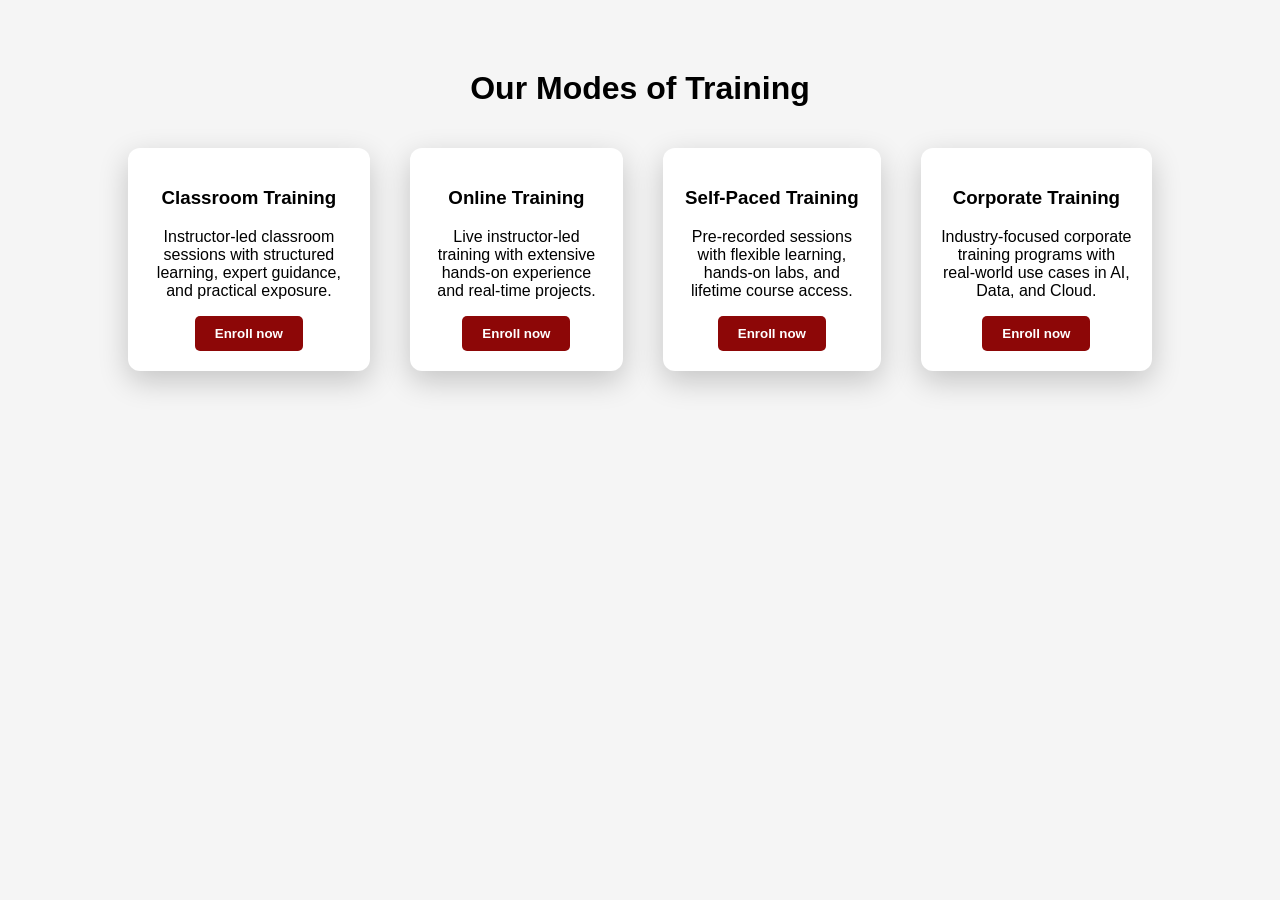
<file: Credo-Page(Assignment 2)/index.html>
<!DOCTYPE html>
<html lang="en">
<head>
    <meta charset="UTF-8">
    <meta name="viewport" content="width=device-width, initial-scale=1.0">
    <title>Credo</title>
    <link rel="stylesheet" href="css/style.css">
</head>
<body>
    <h1>Our Modes of Training</h1>
    <div class="container">
         <div class="mode">
            <h3>Classroom Training</h3>
            <p>Instructor-led classroom sessions with structured learning, expert guidance, and practical exposure.</p>
            <button>Enroll now</button>
         </div>
        <div class="mode">
            <h3>Online Training</h3>
            <p>Live instructor-led training with extensive hands-on experience and real-time projects.</p>
            <button>Enroll now</button>
        </div>
        <div class="mode">
            <h3>Self-Paced Training</h3>
            <p>Pre-recorded sessions with flexible learning, hands-on labs, and lifetime course access.</p>
            <button>Enroll now</button>
        </div>
        <div class="mode">
            <h3>Corporate Training</h3>
            <p>Industry-focused corporate training programs with real-world use cases in AI, Data, and Cloud.</p>
            <button>Enroll now</button>
        </div>
    </div>
   
</body>
</html>
</file>
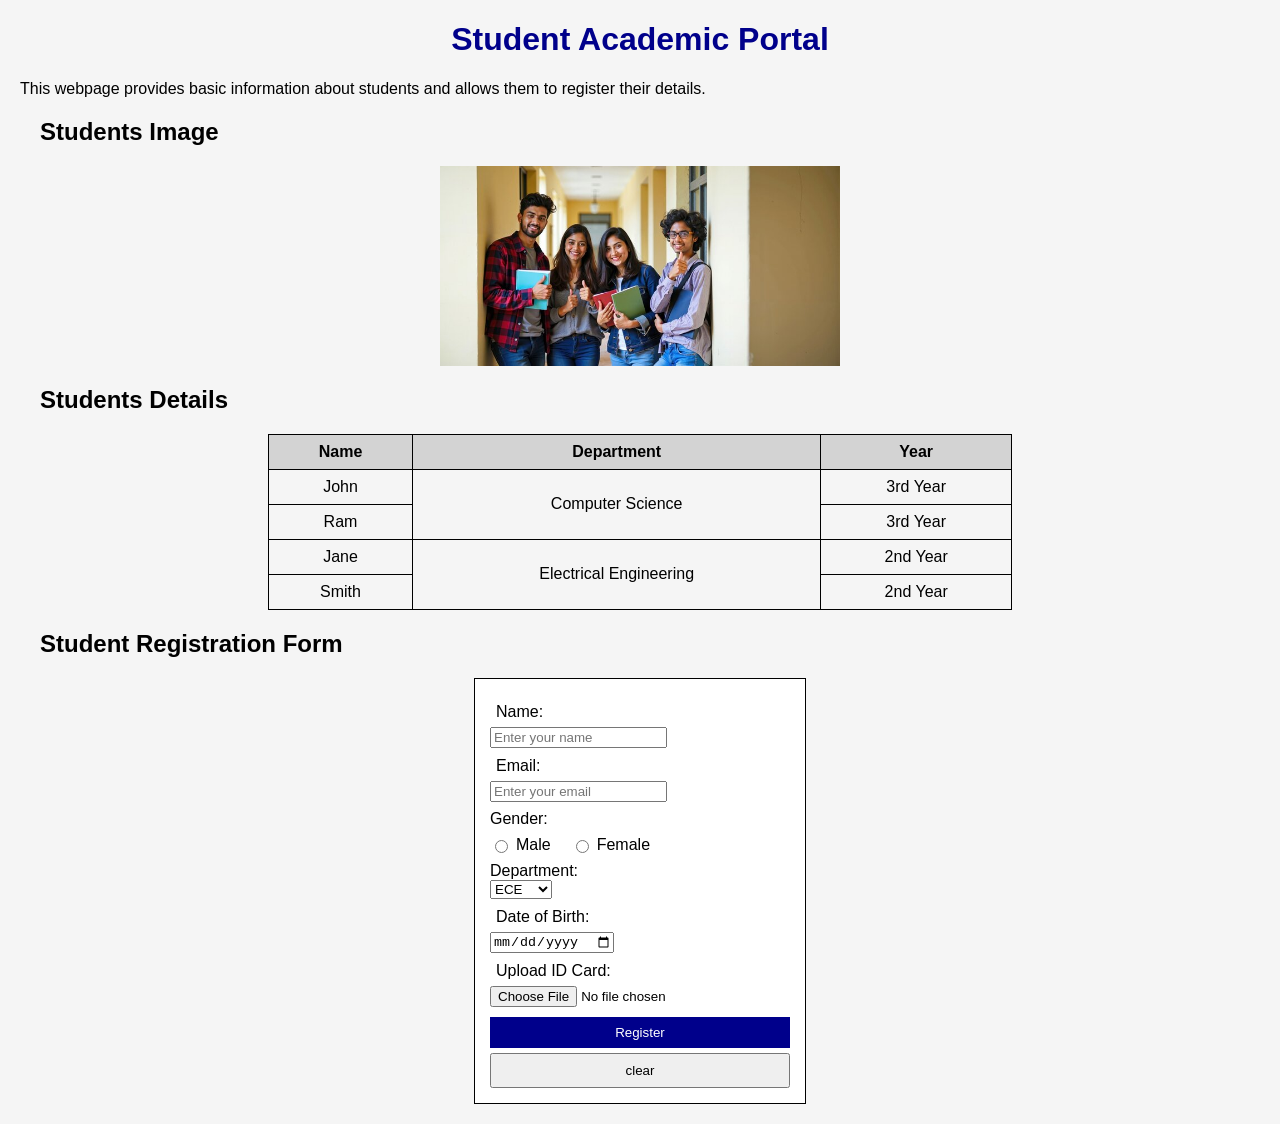
<file: HTML(Assignment 1)/index.html>
<!DOCTYPE html>
<html lang="en">
<head>
    <meta charset="UTF-8">
    <meta name="viewport" content="width=device-width, initial-scale=1.0">
    <title>Student Academic Portal</title>
    <link rel="stylesheet" href="css/styles.css">
</head>
<body>
    <h1>Student Academic Portal</h1>
    <p>This webpage provides basic information about students and allows them to register their details.</p>

    <h2>Students Image</h2>
    <img src="./images/pic.jpg" alt="Student Image">

    <h2>Students Details</h2>
    <table >
        <tr>
            <th>Name</th>
            <th>Department</th>
            <th>Year</th>
        </tr>
        <tr>
            <td>John</td>
            <td rowspan="2">Computer Science</td>
            <td>3rd Year</td>
        </tr>
        <tr>
            <td>Ram</td>
            <td>3rd Year</td>
        </tr>
        <tr>
            <td>Jane</td>
            <td rowspan="2">Electrical Engineering</td>
            <td>2nd Year</td>
        </tr>
        <tr>
            <td>Smith</td>
            <td>2nd Year</td>
        </tr>
    </table>
    <h2>Student Registration Form</h2>
    <form >

        <label class="ip">Name:</label>
        <input type="text" placeholder="Enter your name" required>

        <label class="ip">Email:</label>
        <input type="email" placeholder="Enter your email" required>

        <label>Gender:</label>
        <div class="radio-group">
              <label><input type="radio" name="gender" value="male"> Male</label>
              <label><input type="radio" name="gender" value="female"> Female</label>
        </div> 

        <label>Department:</label>
        <select>
            <option>ECE</option>
            <option>CSE</option>
            <option>EEE</option>
            <option>MECH</option>
        </select>

        <label class="ip">Date of Birth:</label>
        <input type="date">

        <label class="ip">Upload ID Card:</label>
        <input type="file" name="idcard" accept=".jpg, .jpeg, .png">

        <button type="submit">Register</button>
        <br>
        <input type="reset" value="clear">
    </form>

</body>
</html>
</file>
<file: Credo-Page(Assignment 2)/css/style.css>
body{
    font-family: Arial, sans-serif;
    background: #f5f5f5;
}

h1{
    text-align: center;
    margin-top: 70px;
}

.container{
    display: flex;
    justify-content: center;
    margin-left: 100px;
    margin-right: 100px;
   
}

.mode{
    background: #fff;
    border-radius: 12px;
    padding: 20px;
    margin: 20px;
    text-align: center;
    box-shadow: 0 10px 30px rgba(0, 0, 0, 0.2);
}
button{
    background-color: #8d0707;
    color: white;
    padding: 10px 20px;
    border: none;
    border-radius: 5px;
    font-weight: bold;
    cursor: pointer;
}
</file>
<file: HTML(Assignment 1)/css/styles.css>
body {
        font-family: Arial;
        background-color: #f5f5f5;
        margin: 20px;
    }

    h1 {
        text-align: center;
        color: darkblue;
    }

    h2 {
        margin-left: 20px;
    }

    img {
        width: 400px;
        display: block;
        margin: 10px auto;
    }

    table {
        width: 60%;
        margin: 20px auto;
        border-collapse: collapse;
    }

    table, th, td {
        border: 1px solid black;
        padding: 8px;
        text-align: center;
    }

    th {
        background-color: lightgray;
    }

    form {
        width: 300px;
        margin: 20px auto;
        background: white;
        padding: 15px;
        border: 1px solid black;
    }

    label {
        display: block;
        margin-top: 8px;
    }

    
    .ip {
        width: 100%;
        padding: 6px;
        margin-top: 3px;
    }

    /* FIX RADIO ALIGNMENT */
    .radio-group {
        display: flex;
        gap: 20px;
        margin: 8px 0;
    }

    .radio-group label {
        display: flex;
        align-items: center;
        gap: 5px;
        margin: 0;
    }

    button {
        width: 100%;
        margin-top: 10px;
        padding: 8px;
        background-color: darkblue;
        color: white;
        border: none;
    }

    input[type="reset"] {
        width: 100%;
        margin-top: 5px;
        padding: 8px;
    }
</file>
